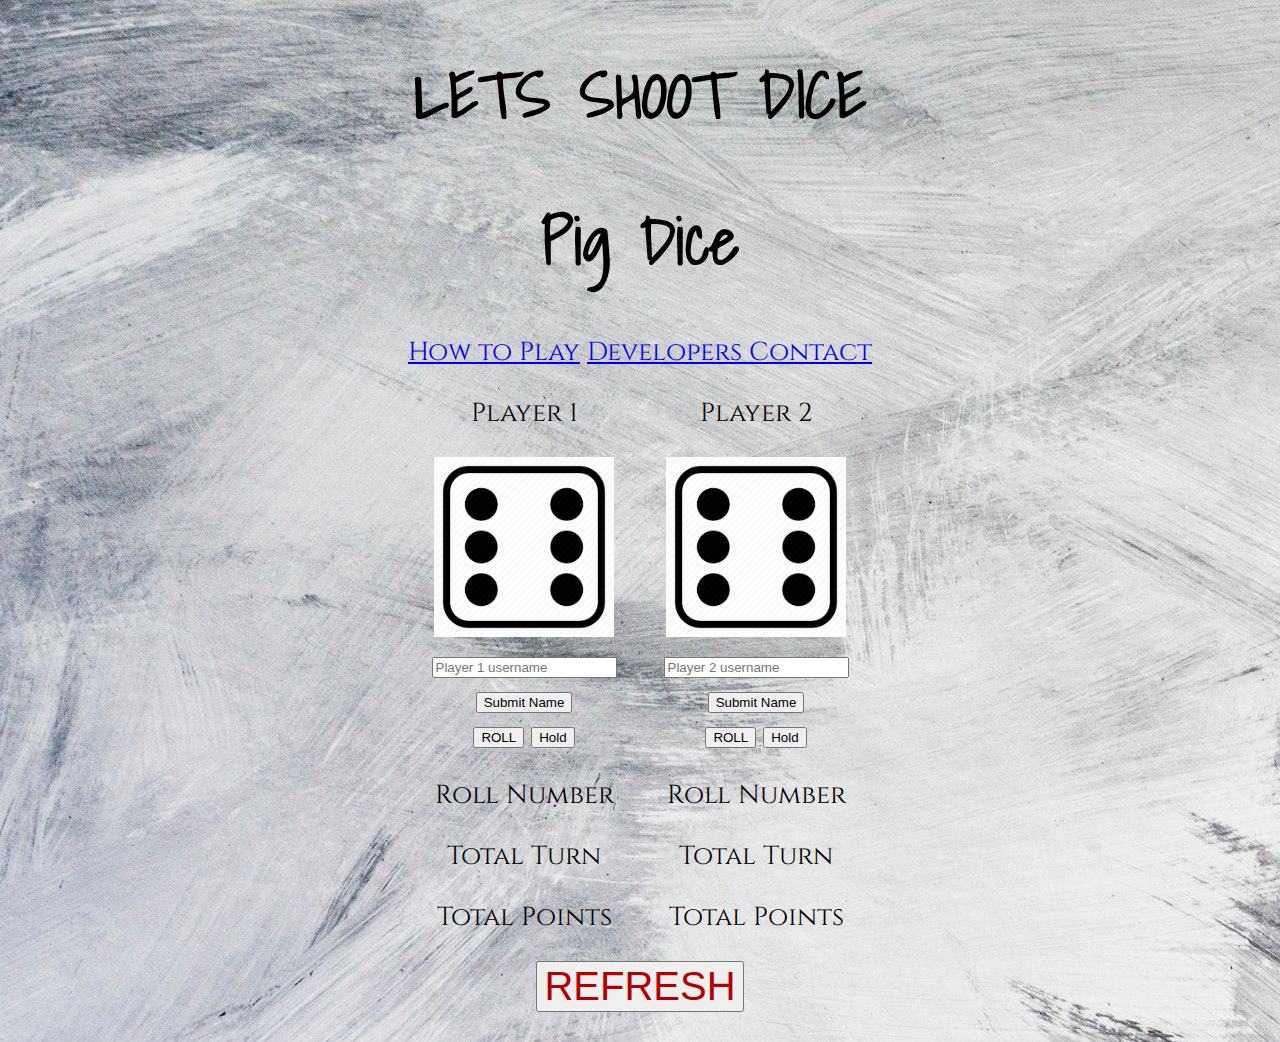
<file: index.html>
<!DOCTYPE html>
<html lang="en">
  <head>



    <meta charset="utf-8">
    <meta http-equiv="X-UA-compatible">
    <meta name="viewport" value="width=device-width, initial-scale=1">
    <title>Play Pig-Dice</title>

    <link href="css/bootstrap.css">
    <link href="css/styles.css" rel="stylesheet">
    <link href="https://fonts.googleapis.com/css?family=Cinzel|Shadows+Into+Light" rel="stylesheet">

  </head>
  <body>
    <div id ="noma">
    <div class="container">
      <h1 id="shoot">LETS SHOOT DICE</h1>
      <div class="jumbotron">
      <div class="row">


          <h1 class="navbar" id="title">Pig Dice</h1>

          <nav class="navbar navbar-dark primary-color">

              <a class="navbar-brand" href="index1.html">How to Play</a>
              <a class="navbar-brand" href="index2.html">Developers Contact</a>


          </nav>
           <div class='dice'>
             <p id = "gon">Player 1</p>
             <img id="img1"src="images/downlod6.png">
             <form id="player-1">
            <div class="form-group">
              <div class="input-group mb-3">
                <input type="text" class="form-control" required placeholder="Player 1 username" label="Participant's username" describedby="button-addon0" id ="fala1">
                <div class="input-group-append">
                <button class="btn btn-outline-secondary" type="submit"  id="addon0">Submit Name</button>
                </div>
              </div>

              <button = type="button" class="btn btn-lg btn-primary" onclick="roll()">ROLL</button>

              <button type="button" class="btn btn-lg btn-primary"  onclick="hold1()">Hold</button>
              <p> Roll Number <span id = "roll"></span></p>
              <p> Total Turn <span id = "turn"></span></p>
              <p> Total Points <span id = "points"></span></p>
            </div>
          </form>

           </div>
           <div class='dice'>
             <p id = "kilua">Player 2</p>
             <img id="img2"src="images/downlod6.png">
             <form id="player-2">
            <div class="form-group">
              <div class="input-group mb-3">
                <input type="text" class="form-control"required placeholder="Player 2 username" label="Participant's username" describedby="button-addon1"id ="fala2">
                <div class="input-group-append">
                <button class="btn btn-outline-secondary" type="submit"  id="addon1">Submit Name</button>
                </div>
              </div>
              <button = type="button" class="btn btn-lg btn-primary" onclick="roll1()">ROLL</button>
              <button type="button" class="btn btn-lg btn-primary"  onclick="hold2()">Hold</button>
              <p> Roll Number <span id = "roll0"></span></p>
              <p> Total Turn <span id = "turnt"></span></p>
              <p> Total Points <span id = "points1"></span></p>
            </div>
          </form>

            </div>

        </div>
        </div>
          <a href="#"><button type="button" Onclick="window.location.reload()" name="button" id="refresh">REFRESH</button></a>



       </div>
     </div>

    <script
    src="https://code.jquery.com/jquery-3.3.1.js"
    integrity="sha256-2Kok7MbOyxpgUVvAk/HJ2jigOSYS2auK4Pfzbm7uH60="
    crossorigin="anonymous"></script>

  <script src="js/scripts1.js"></script>
  </body>
</html>
</file>
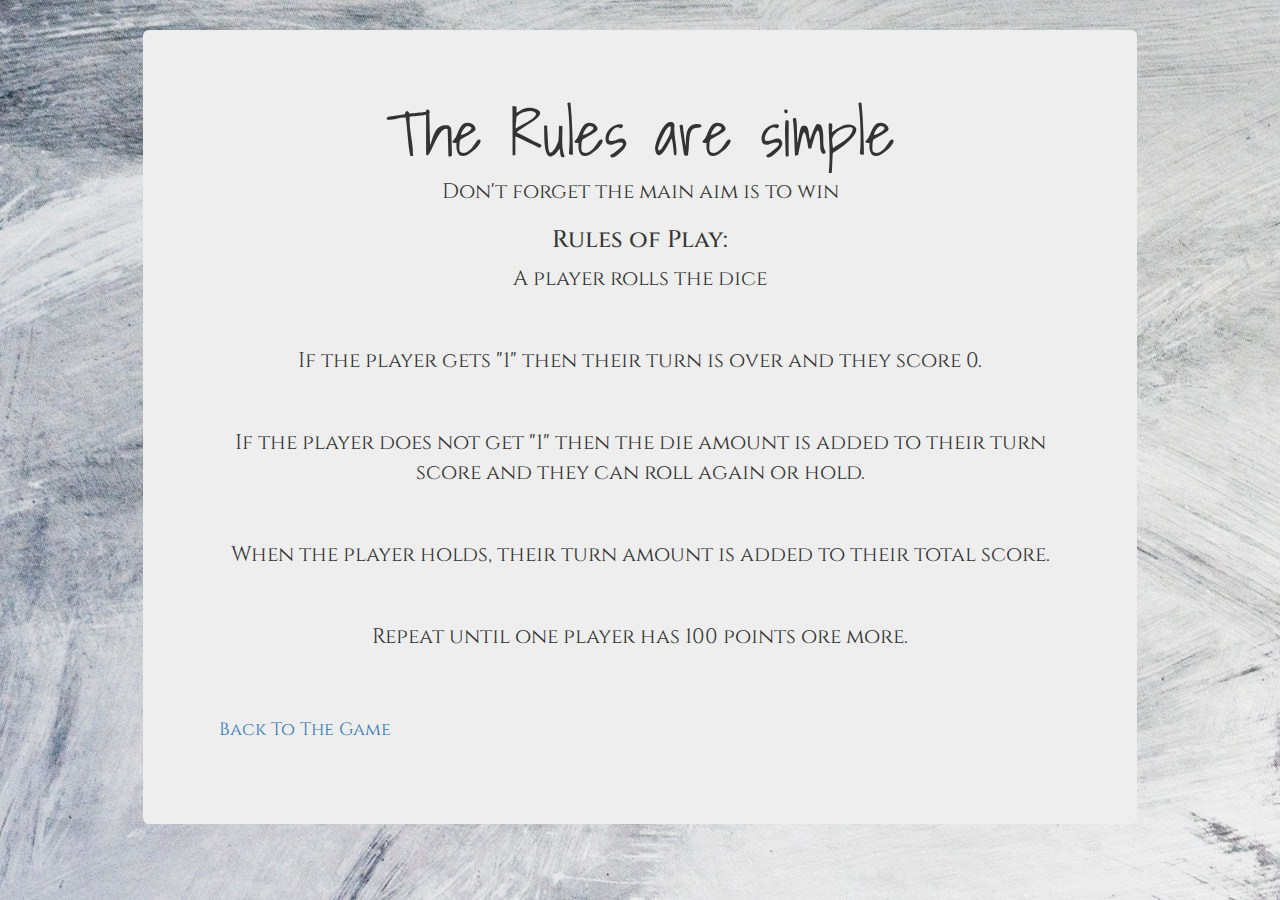
<file: index1.html>
<!DOCTYPE html>
<html lang="en" dir="ltr">
  <head>
    <meta charset="utf-8">
    <title>How To Play Pig Dice</title>
    <meta name="viewport" content="width=device-width, initial-scale=1.0">
    <link rel="stylesheet" href="css/bootstrap.css" type="text/css">
    <link rel="stylesheet" href="css/styles.css" type="text/css">
    <link href="https://fonts.googleapis.com/css?family=Cinzel|Shadows+Into+Light" rel="stylesheet">

  </head>

   <body class ="body1" >
    <div class ="container">
    <div class ="jumbotron">

    <h1 class ="rules">The Rules are simple </h1>
    <p>Don't forget the main aim is to win</p>


      <h3 id="rules">Rules of Play:</h3>

        <p>A player rolls the dice</p>
        <br>
        <p>If the player gets "1" then their turn is over and they score 0.</p>
        <br>
        <p>If the player does not get "1" then the die amount is added to their turn score and they can roll again or hold.</p>
         <br>
        <p>When the player holds, their turn amount is added to their total score.</p>
        <br>
        <p>Repeat until one player has 100 points ore more.</p>
        <br>
        <div id ="back">
        <nav class="navbar navbar-dark primary-color">

            <a class="navbar-brand" href="index.html">Back To The Game</a>
       </nav>
       </div>

    </div>
    </div>

  </body>
</html>
</file>
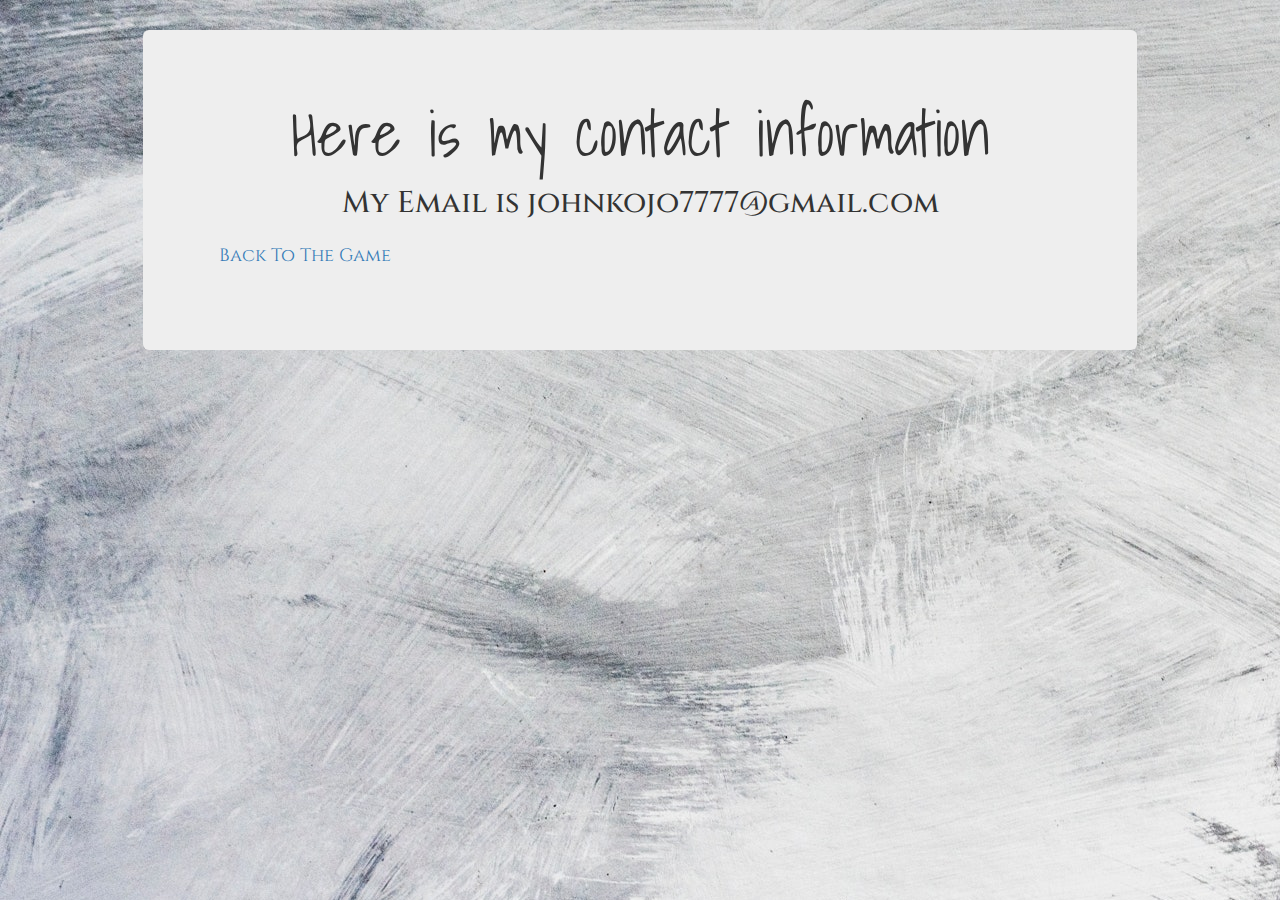
<file: index2.html>
<!DOCTYPE html>
<html lang="en" dir="ltr">
  <head>
    <meta charset="utf-8">
    <title>Developers Note</title>
    <meta name="viewport" content="width=device-width, initial-scale=1.0">
    <link rel="stylesheet" href="css/bootstrap.css" type="text/css">
    <link rel="stylesheet" href="css/styles.css" type="text/css">
    <link href="https://fonts.googleapis.com/css?family=Cinzel|Shadows+Into+Light" rel="stylesheet">

  </head>

  <body class ="body2">

    <div class="container">
      <div class="jumbotron">

       <h1 class ="contact">Here is my contact information </h1>
       <h2 id = "contact">My Email is  johnkojo7777@gmail.com</h2>
       <div id ="back">
       <nav class="navbar navbar-dark primary-color">

           <a class="navbar-brand" href="index.html">Back To The Game</a>
       </nav>
       </div>
      </div>
    </div>



  </body>
  
</html>
</file>
<file: css/styles.css>
.container{
  text-align: center;
  width: 80%;
  margin:30px auto;
}

.dice{
  display: inline-block;
}
body{

  font-family: 'Cinzel', serif;
}
h1{
  font-size: 4rem;
  text-shadow: 5px black;
  font-family: 'Shadows Into Light', cursive;
}
img{
  width: 80%;
}

#back{
  text-align: center;
  font-size: 28px;
}
.body1{
  background-image: url(..//images/damn.jpg);
  font-family: 'Cinzel', serif;
}
.container{

  font-size:26px;
}
.body2{
  background-image: url(..//images/damn.jpg);
  font-family: 'Cinzel', serif;
}
body{
  background-image: url(..//images/damn.jpg);
}
#refresh{

  font-size: 40px;
  color: #b30000;

  top: 50%;
  left: 50%;
}
</file>
